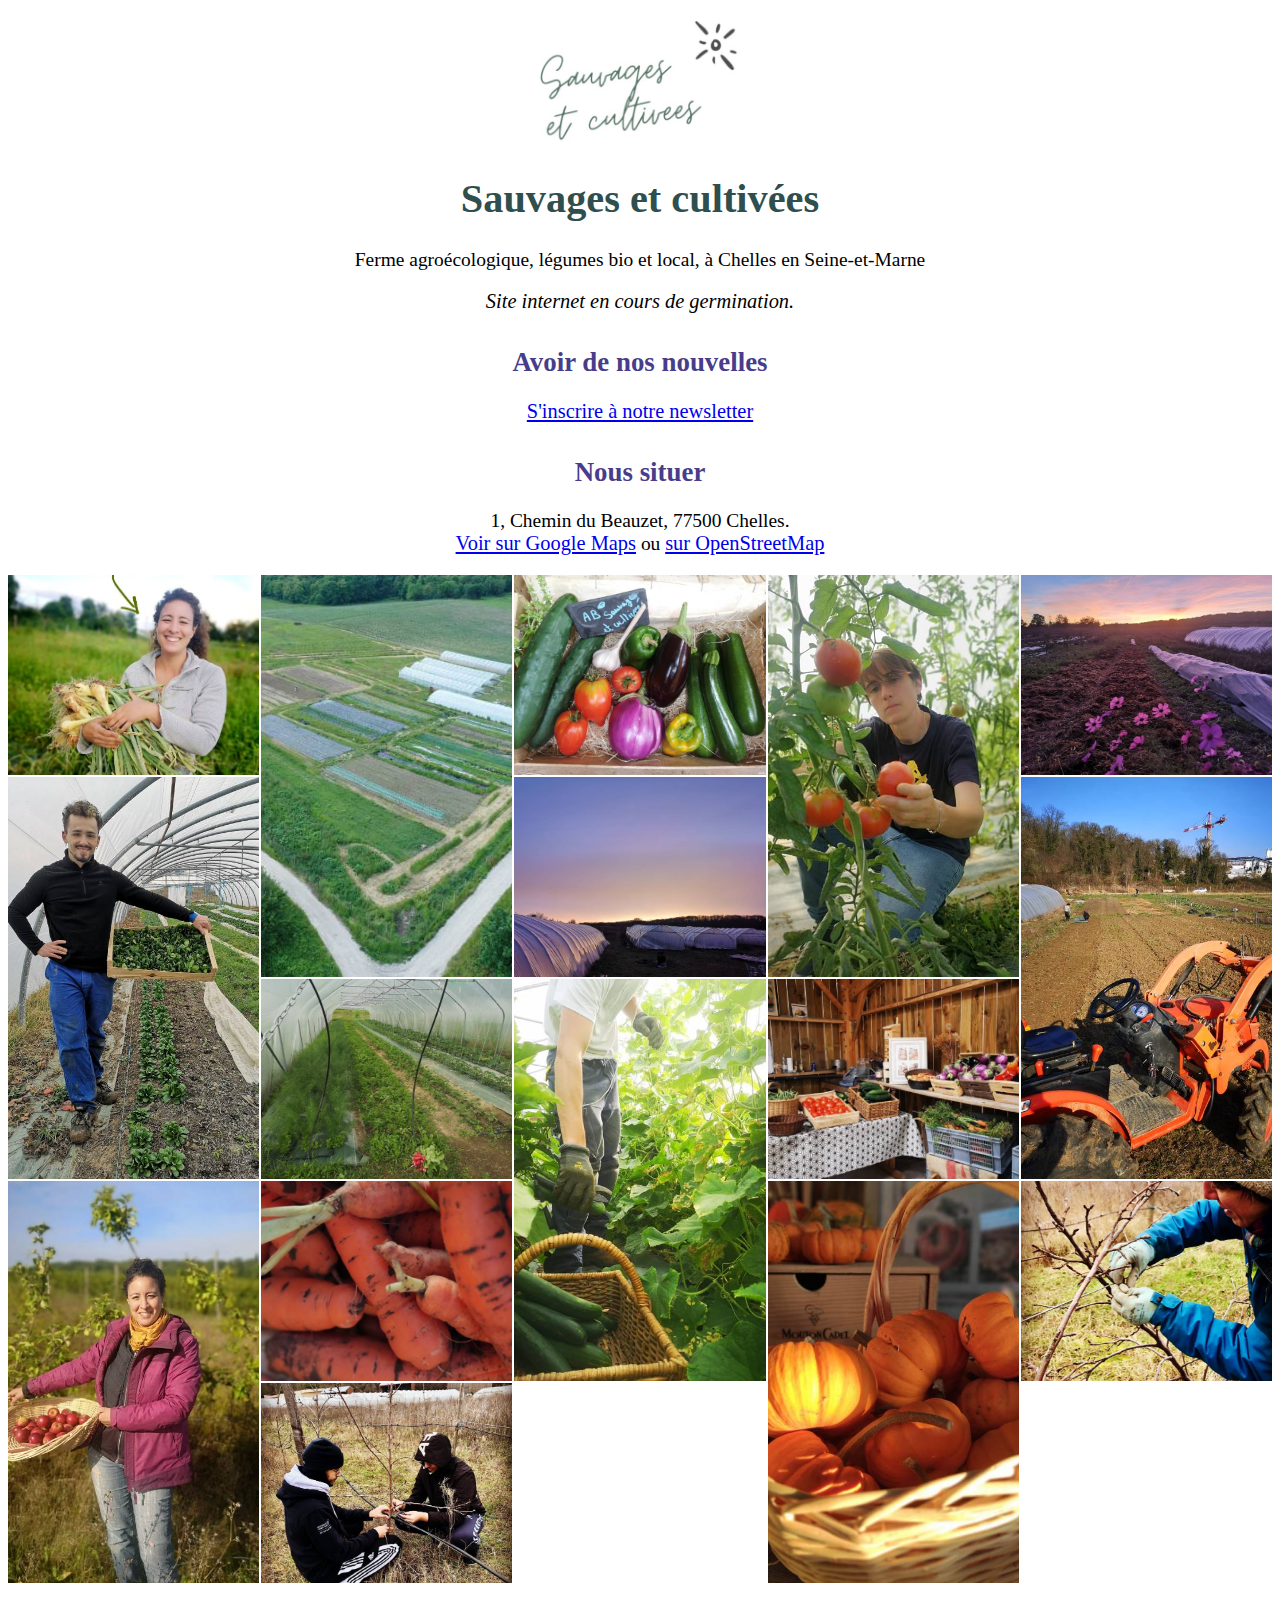
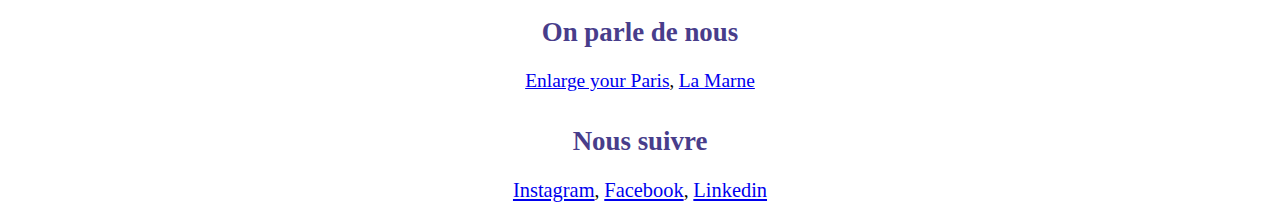
<file: index.html>
<!DOCTYPE html>
<html lang="fr" data-theme="light">
  <head>
    <title>Sauvages et cultivées</title>
    <meta charset="utf-8">
    <meta name="viewport" content="width=device-width, initial-scale=1.0, maximum-scale=1.0, user-scalable=no">
    <link rel="shortcut icon" type="image/png" href="img/logo.png">
    <link rel="stylesheet" href="css/main.css">
    <link rel="stylesheet" href="css/grid-gallery.min.css">
  </head>
  <body>
    <div class="content">
      <p><img src="img/logo.png" alt="Sauvages et cultivées" style="width: 200px;" /></p>

      <h1>Sauvages et cultivées</h1>
      <p>Ferme agroécologique, légumes bio et local, à Chelles en Seine-et-Marne</p>

      <p><i>Site internet en cours de germination.</i></p>

      <h2>Avoir de nos nouvelles</h2>

      <p><a href="newsletter.html">S'inscrire à notre newsletter</a></p>

      <h2>Nous situer</h2>

      <p>
        1, Chemin du Beauzet, 77500 Chelles.<br />
        <a href="https://www.google.fr/maps/place/Sauvages+et+Cultiv%C3%A9es/@48.8879302,2.567961,573m/data=!3m2!1e3!4b1!4m6!3m5!1s0x8e0664ecee79ea49:0xa7303824a99e4bd4!8m2!3d48.8879267!4d2.5701497!16s%2Fg%2F11t2t_ygml" target="_blank">Voir sur Google Maps</a> ou
        <a href="https://www.openstreetmap.org/way/842145702" target="_blank">sur OpenStreetMap</a>
      </p>

      <div class="gg-container">
        <div class="gg-box">
          <img src="img/hannane.jpg" loading="lazy" />
          <img src="img/0.jpg" loading="lazy" />
          <img src="img/1.jpg" loading="lazy" />
          <img src="img/2.jpg" loading="lazy" />
          <img src="img/3.jpg" loading="lazy" />
          <img src="img/4.jpg" loading="lazy" />
          <img src="img/5.jpg" loading="lazy" />
          <img src="img/6.jpg" loading="lazy" />
          <img src="img/7.jpg" loading="lazy" />
          <img src="img/8.jpg" loading="lazy" />
          <img src="img/9.jpg" loading="lazy" />
          <img src="img/10.jpg" loading="lazy" />
          <img src="img/11.jpg" loading="lazy" />
          <img src="img/12.jpg" loading="lazy" />
          <img src="img/13.jpg" loading="lazy" />
          <img src="img/14.jpg" loading="lazy" />
        </div>
      </div>

      <h2>On parle de nous</h2>

      <a href="https://www.enlargeyourparis.fr/societe/a-chelles-hanane-somi-fait-pousser-un-autre-monde-dans-son-verger-maraicher" target="_blank">Enlarge your Paris</a>,
      <a href="https://actu.fr/ile-de-france/chelles_77108/chelles-elle-tient-une-ferme-dans-la-ville_54739093.html" target="_blank">La Marne</a>

      <h2>Nous suivre</h2>

      <p>
        <a href="https://www.instagram.com/sauvages_cultivees/" target="_blank">Instagram</a>,
        <a href="https://www.facebook.com/sauvagesetcultivees.chelles77" target="_blank">Facebook</a>,
        <a href="https://www.linkedin.com/company/sauvages-et-cultivées/" target="_blank">Linkedin</a>
      </p>
    </div>
    <script src="js/grid-gallery.min.js"></script>
  </body>
</html>
</file>
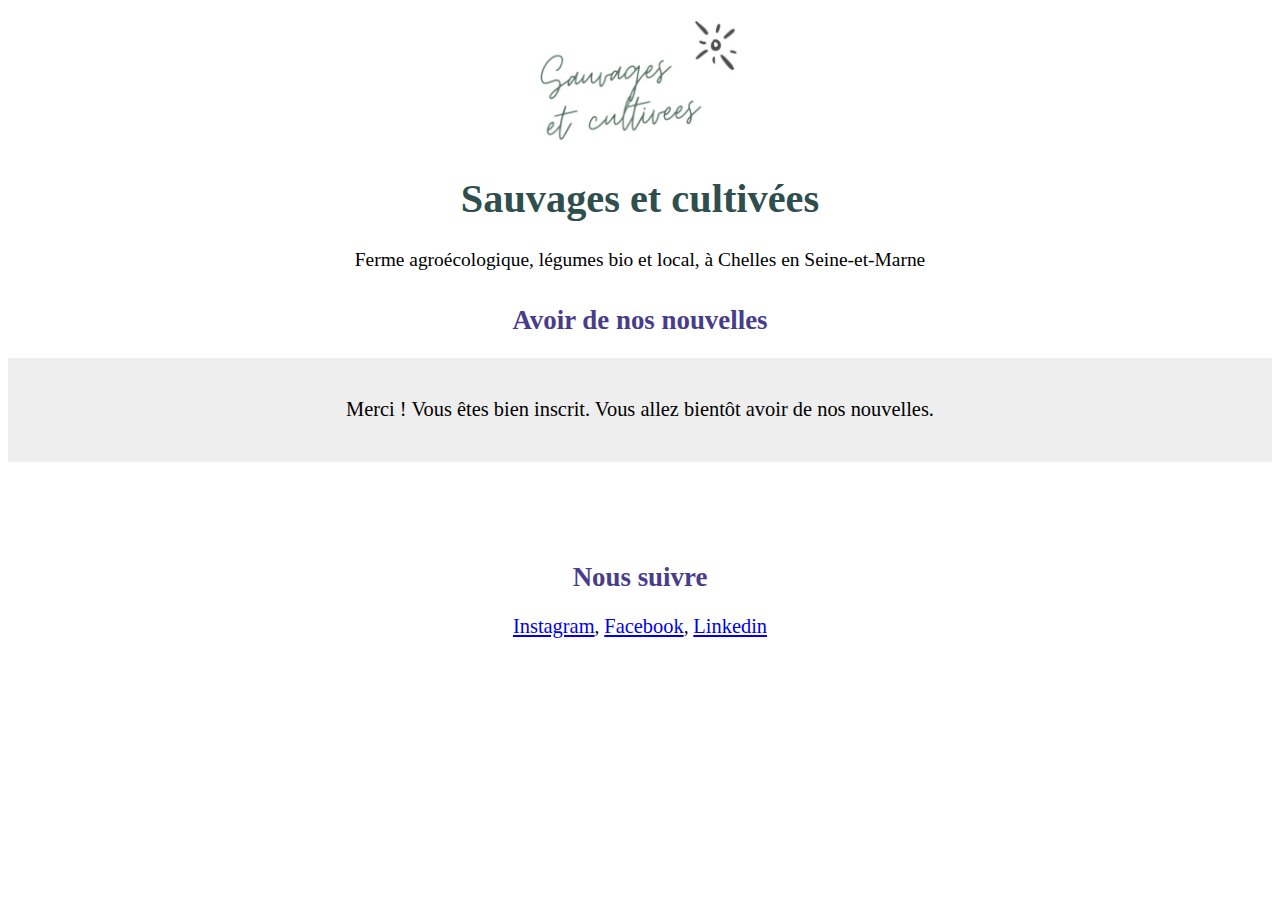
<file: newsletter-confirmation.html>
<!DOCTYPE html>
<html lang="fr" data-theme="light">
  <head>
    <title>Sauvages et cultivées</title>
    <meta charset="utf-8">
    <meta name="viewport" content="width=device-width, initial-scale=1.0, maximum-scale=1.0, user-scalable=no">
    <link rel="shortcut icon" type="image/png" href="img/logo.png">
    <link rel="stylesheet" href="css/main.css">

      <link rel="stylesheet" href="https://sibforms.com/forms/end-form/build/sib-styles.css">
  </head>
  <body>
    <div class="content">
      <p><a href="/"><img src="img/logo.png" alt="Sauvages et cultivées" style="width: 200px;" /></a></p>

      <h1>Sauvages et cultivées</h1>
      <p>Ferme agroécologique, légumes bio et local, à Chelles en Seine-et-Marne</p>

      <h2>Avoir de nos nouvelles</h2>

      <div style="margin: 0 0 100px 0; padding: 20px; background-color: #eee;">
        <p>Merci ! Vous êtes bien inscrit. Vous allez bientôt avoir de nos nouvelles.</p>
      </div>


      <h2>Nous suivre</h2>

      <p>
        <a href="https://www.instagram.com/sauvages_cultivees/" target="_blank">Instagram</a>,
        <a href="https://www.facebook.com/sauvagesetcultivees.chelles77" target="_blank">Facebook</a>,
        <a href="https://www.linkedin.com/company/sauvages-et-cultivées/" target="_blank">Linkedin</a>
      </p>
    </div>
  </body>
</html>
</file>
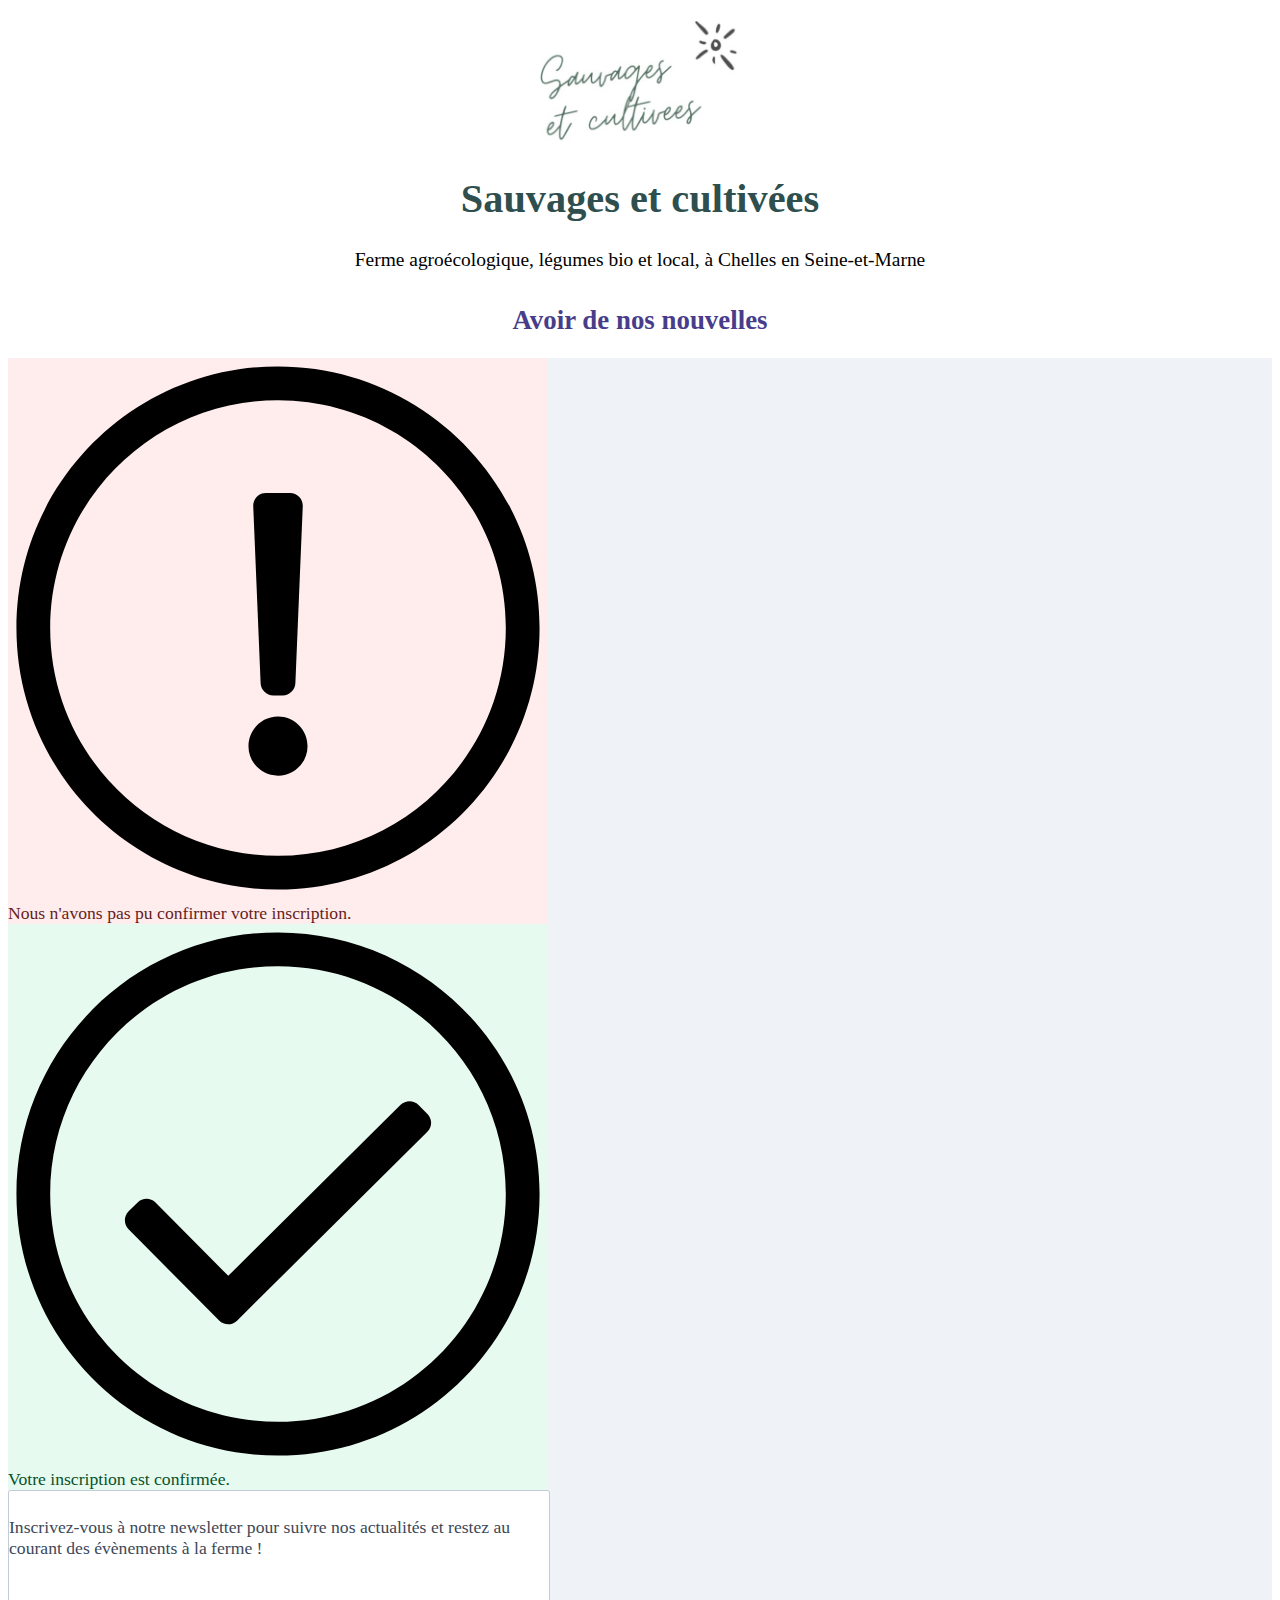
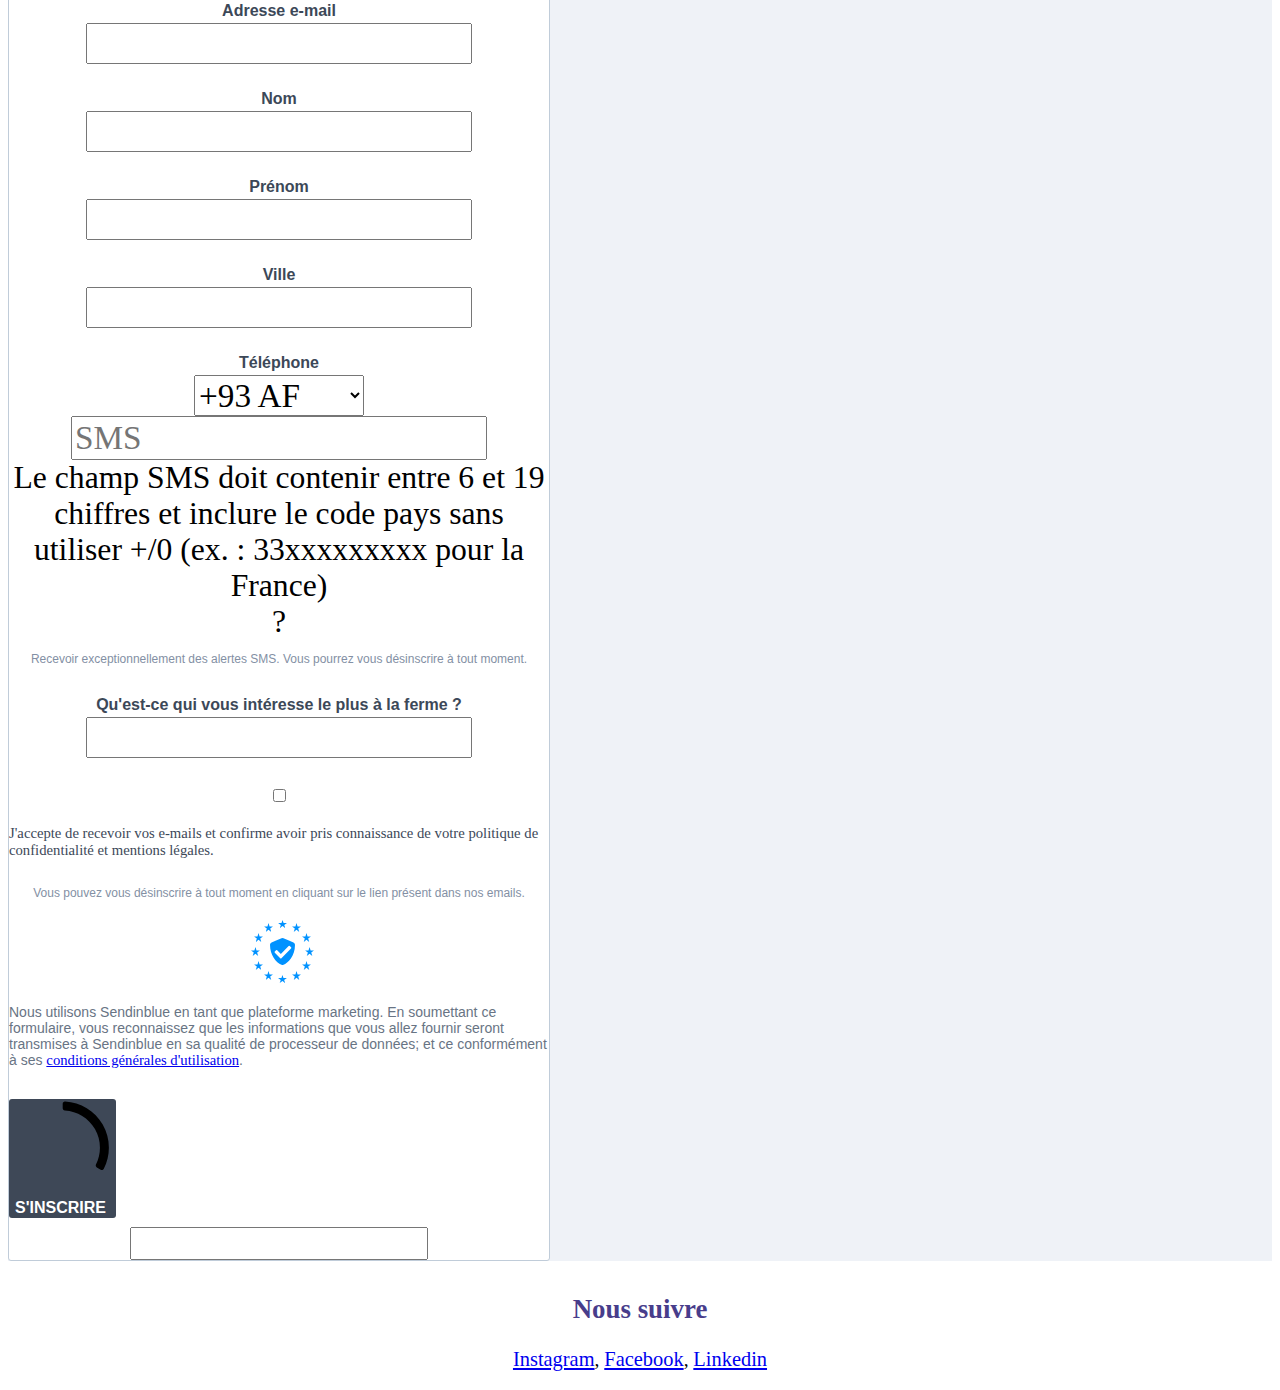
<file: newsletter.html>
<!DOCTYPE html>
<html lang="fr" data-theme="light">
  <head>
    <title>Sauvages et cultivées</title>
    <meta charset="utf-8">
    <meta name="viewport" content="width=device-width, initial-scale=1.0, maximum-scale=1.0, user-scalable=no">
    <link rel="shortcut icon" type="image/png" href="img/logo.png">
    <link rel="stylesheet" href="css/main.css">

      <link rel="stylesheet" href="https://sibforms.com/forms/end-form/build/sib-styles.css">
  </head>
  <body>
    <div class="content">
      <p><a href="/"><img src="img/logo.png" alt="Sauvages et cultivées" style="width: 200px;" /></a></p>

      <h1>Sauvages et cultivées</h1>
      <p>Ferme agroécologique, légumes bio et local, à Chelles en Seine-et-Marne</p>

      <h2>Avoir de nos nouvelles</h2>

  
  <div class="sib-form" style="text-align: center;
           background-color: #EFF2F7;                                 ">
    <div id="sib-form-container" class="sib-form-container">
      <div id="error-message" class="sib-form-message-panel" style="font-size:16px; text-align:left; font-family:&quot;Helvetica&quot;, sans-serif; color:#661d1d; background-color:#ffeded; border-radius:3px; border-color:#ff4949;max-width:540px;">
        <div class="sib-form-message-panel__text sib-form-message-panel__text--center">
          <svg viewBox="0 0 512 512" class="sib-icon sib-notification__icon">
            <path d="M256 40c118.621 0 216 96.075 216 216 0 119.291-96.61 216-216 216-119.244 0-216-96.562-216-216 0-119.203 96.602-216 216-216m0-32C119.043 8 8 119.083 8 256c0 136.997 111.043 248 248 248s248-111.003 248-248C504 119.083 392.957 8 256 8zm-11.49 120h22.979c6.823 0 12.274 5.682 11.99 12.5l-7 168c-.268 6.428-5.556 11.5-11.99 11.5h-8.979c-6.433 0-11.722-5.073-11.99-11.5l-7-168c-.283-6.818 5.167-12.5 11.99-12.5zM256 340c-15.464 0-28 12.536-28 28s12.536 28 28 28 28-12.536 28-28-12.536-28-28-28z" />
          </svg>
          <span class="sib-form-message-panel__inner-text">
                            Nous n&#039;avons pas pu confirmer votre inscription.
                        </span>
        </div>
      </div>
      <div></div>
      <div id="success-message" class="sib-form-message-panel" style="font-size:16px; text-align:left; font-family:&quot;Helvetica&quot;, sans-serif; color:#085229; background-color:#e7faf0; border-radius:3px; border-color:#13ce66;max-width:540px;">
        <div class="sib-form-message-panel__text sib-form-message-panel__text--center">
          <svg viewBox="0 0 512 512" class="sib-icon sib-notification__icon">
            <path d="M256 8C119.033 8 8 119.033 8 256s111.033 248 248 248 248-111.033 248-248S392.967 8 256 8zm0 464c-118.664 0-216-96.055-216-216 0-118.663 96.055-216 216-216 118.664 0 216 96.055 216 216 0 118.663-96.055 216-216 216zm141.63-274.961L217.15 376.071c-4.705 4.667-12.303 4.637-16.97-.068l-85.878-86.572c-4.667-4.705-4.637-12.303.068-16.97l8.52-8.451c4.705-4.667 12.303-4.637 16.97.068l68.976 69.533 163.441-162.13c4.705-4.667 12.303-4.637 16.97.068l8.451 8.52c4.668 4.705 4.637 12.303-.068 16.97z" />
          </svg>
          <span class="sib-form-message-panel__inner-text">
                            Votre inscription est confirmée.
                        </span>
        </div>
      </div>
      <div></div>
      <div id="sib-container" class="sib-container--large sib-container--vertical" style="text-align:center; background-color:rgba(255,255,255,1); max-width:540px; border-radius:3px; border-width:1px; border-color:#C0CCD9; border-style:solid; direction:ltr">
        <form id="sib-form" method="POST" action="https://10167b17.sibforms.com/serve/[base64]" data-type="subscription">
          <div style="padding: 8px 0;">
            <div class="sib-form-block" style="font-size:16px; text-align:left; font-family:&quot;Helvetica&quot;, sans-serif; color:#3C4858; background-color:transparent; text-align:left">
              <div class="sib-text-form-block">
                <p>Inscrivez-vous à notre newsletter pour suivre nos actualités et restez au courant des évènements à la ferme !</p>
              </div>
            </div>
          </div>
          <div style="padding: 8px 0;">
            <div class="sib-input sib-form-block">
              <div class="form__entry entry_block">
                <div class="form__label-row ">
                  <label class="entry__label" style="font-weight: 700; text-align:left; font-size:16px; text-align:left; font-weight:700; font-family:&quot;Helvetica&quot;, sans-serif; color:#3c4858;" for="EMAIL" data-required="*">Adresse e-mail</label>
  
                  <div class="entry__field">
                    <input class="input " type="text" id="EMAIL" name="EMAIL" autocomplete="off" data-required="true" required />
                  </div>
                </div>
  
                <label class="entry__error entry__error--primary" style="font-size:16px; text-align:left; font-family:&quot;Helvetica&quot;, sans-serif; color:#661d1d; background-color:#ffeded; border-radius:3px; border-color:#ff4949;">
                </label>
              </div>
            </div>
          </div>
          <div style="padding: 8px 0;">
            <div class="sib-input sib-form-block">
              <div class="form__entry entry_block">
                <div class="form__label-row ">
                  <label class="entry__label" style="font-weight: 700; text-align:left; font-size:16px; text-align:left; font-weight:700; font-family:&quot;Helvetica&quot;, sans-serif; color:#3c4858;" for="NOM">Nom</label>
  
                  <div class="entry__field">
                    <input class="input " maxlength="200" type="text" id="NOM" name="NOM" autocomplete="off" />
                  </div>
                </div>
  
                <label class="entry__error entry__error--primary" style="font-size:16px; text-align:left; font-family:&quot;Helvetica&quot;, sans-serif; color:#661d1d; background-color:#ffeded; border-radius:3px; border-color:#ff4949;">
                </label>
              </div>
            </div>
          </div>
          <div style="padding: 8px 0;">
            <div class="sib-input sib-form-block">
              <div class="form__entry entry_block">
                <div class="form__label-row ">
                  <label class="entry__label" style="font-weight: 700; text-align:left; font-size:16px; text-align:left; font-weight:700; font-family:&quot;Helvetica&quot;, sans-serif; color:#3c4858;" for="PRENOM">Prénom</label>
  
                  <div class="entry__field">
                    <input class="input " maxlength="200" type="text" id="PRENOM" name="PRENOM" autocomplete="off" />
                  </div>
                </div>
  
                <label class="entry__error entry__error--primary" style="font-size:16px; text-align:left; font-family:&quot;Helvetica&quot;, sans-serif; color:#661d1d; background-color:#ffeded; border-radius:3px; border-color:#ff4949;">
                </label>
              </div>
            </div>
          </div>
          <div style="padding: 8px 0;">
            <div class="sib-input sib-form-block">
              <div class="form__entry entry_block">
                <div class="form__label-row ">
                  <label class="entry__label" style="font-weight: 700; text-align:left; font-size:16px; text-align:left; font-weight:700; font-family:&quot;Helvetica&quot;, sans-serif; color:#3c4858;" for="VILLE">Ville</label>
  
                  <div class="entry__field">
                    <input class="input " maxlength="200" type="text" id="VILLE" name="VILLE" autocomplete="off" />
                  </div>
                </div>
  
                <label class="entry__error entry__error--primary" style="font-size:16px; text-align:left; font-family:&quot;Helvetica&quot;, sans-serif; color:#661d1d; background-color:#ffeded; border-radius:3px; border-color:#ff4949;">
                </label>
              </div>
            </div>
          </div>
          <div style="padding: 8px 0;">
            <div class="sib-sms-field sib-form-block">
              <div class="form__entry entry_block">
                <div class="form__label-row ">
                  <label class="entry__label" style="font-weight: 700; text-align:left; font-size:16px; text-align:left; font-weight:700; font-family:&quot;Helvetica&quot;, sans-serif; color:#3c4858;" for="SMS">Téléphone</label>
  
                  <div class="sib-sms-input-wrapper" style="direction:ltr">
                    <div class="sib-sms-input" data-placeholder="" data-required="" data-country-code="FR" data-whatsapp-country-code="FR" data-value="" data-whatsappvalue="" data-attributename="SMS">
                      <div class="entry__field">
                        <select class="input" name="SMS__COUNTRY_CODE">
                          <option value="+93">
                            +93 AF
                          </option>
                          <option value="+358">
                            +358 AX
                          </option>
                          <option value="+355">
                            +355 AL
                          </option>
                          <option value="+213">
                            +213 DZ
                          </option>
                          <option value="+1684">
                            +1684 AS
                          </option>
                          <option value="+376">
                            +376 AD
                          </option>
                          <option value="+244">
                            +244 AO
                          </option>
                          <option value="+1264">
                            +1264 AI
                          </option>
                          <option value="+672">
                            +672 AQ
                          </option>
                          <option value="+1268">
                            +1268 AG
                          </option>
                          <option value="+54">
                            +54 AR
                          </option>
                          <option value="+374">
                            +374 AM
                          </option>
                          <option value="+297">
                            +297 AW
                          </option>
                          <option value="+61">
                            +61 AU
                          </option>
                          <option value="+43">
                            +43 AT
                          </option>
                          <option value="+994">
                            +994 AZ
                          </option>
                          <option value="+1242">
                            +1242 BS
                          </option>
                          <option value="+973">
                            +973 BH
                          </option>
                          <option value="+880">
                            +880 BD
                          </option>
                          <option value="+1246">
                            +1246 BB
                          </option>
                          <option value="+375">
                            +375 BY
                          </option>
                          <option value="+32">
                            +32 BE
                          </option>
                          <option value="+501">
                            +501 BZ
                          </option>
                          <option value="+229">
                            +229 BJ
                          </option>
                          <option value="+1441">
                            +1441 BM
                          </option>
                          <option value="+975">
                            +975 BT
                          </option>
                          <option value="+591">
                            +591 BO
                          </option>
                          <option value="+599">
                            +599 BQ
                          </option>
                          <option value="+387">
                            +387 BA
                          </option>
                          <option value="+267">
                            +267 BW
                          </option>
                          <option value="+47">
                            +47 BV
                          </option>
                          <option value="+55">
                            +55 BR
                          </option>
                          <option value="+246">
                            +246 IO
                          </option>
                          <option value="+673">
                            +673 BN
                          </option>
                          <option value="+359">
                            +359 BG
                          </option>
                          <option value="+226">
                            +226 BF
                          </option>
                          <option value="+257">
                            +257 BI
                          </option>
                          <option value="+855">
                            +855 KH
                          </option>
                          <option value="+237">
                            +237 CM
                          </option>
                          <option value="+1">
                            +1 CA
                          </option>
                          <option value="+238">
                            +238 CV
                          </option>
                          <option value="+1345">
                            +1345 KY
                          </option>
                          <option value="+236">
                            +236 CF
                          </option>
                          <option value="+235">
                            +235 TD
                          </option>
                          <option value="+56">
                            +56 CL
                          </option>
                          <option value="+86">
                            +86 CN
                          </option>
                          <option value="+61">
                            +61 CX
                          </option>
                          <option value="+61">
                            +61 CC
                          </option>
                          <option value="+57">
                            +57 CO
                          </option>
                          <option value="+269">
                            +269 KM
                          </option>
                          <option value="+242">
                            +242 CG
                          </option>
                          <option value="+243">
                            +243 CD
                          </option>
                          <option value="+682">
                            +682 CK
                          </option>
                          <option value="+506">
                            +506 CR
                          </option>
                          <option value="+225">
                            +225 CI
                          </option>
                          <option value="+385">
                            +385 HR
                          </option>
                          <option value="+53">
                            +53 CU
                          </option>
                          <option value="+599">
                            +599 CW
                          </option>
                          <option value="+357">
                            +357 CY
                          </option>
                          <option value="+420">
                            +420 CZ
                          </option>
                          <option value="+45">
                            +45 DK
                          </option>
                          <option value="+253">
                            +253 DJ
                          </option>
                          <option value="+1767">
                            +1767 DM
                          </option>
                          <option value="+1809">
                            +1809 DO
                          </option>
                          <option value="+1829">
                            +1829 DO
                          </option>
                          <option value="+1849">
                            +1849 DO
                          </option>
                          <option value="+593">
                            +593 EC
                          </option>
                          <option value="+20">
                            +20 EG
                          </option>
                          <option value="+503">
                            +503 SV
                          </option>
                          <option value="+240">
                            +240 GQ
                          </option>
                          <option value="+291">
                            +291 ER
                          </option>
                          <option value="+372">
                            +372 EE
                          </option>
                          <option value="+251">
                            +251 ET
                          </option>
                          <option value="+500">
                            +500 FK
                          </option>
                          <option value="+298">
                            +298 FO
                          </option>
                          <option value="+679">
                            +679 FJ
                          </option>
                          <option value="+358">
                            +358 FI
                          </option>
                          <option value="+33">
                            +33 FR
                          </option>
                          <option value="+594">
                            +594 GF
                          </option>
                          <option value="+689">
                            +689 PF
                          </option>
                          <option value="+262">
                            +262 TF
                          </option>
                          <option value="+241">
                            +241 GA
                          </option>
                          <option value="+220">
                            +220 GM
                          </option>
                          <option value="+995">
                            +995 GE
                          </option>
                          <option value="+49">
                            +49 DE
                          </option>
                          <option value="+233">
                            +233 GH
                          </option>
                          <option value="+350">
                            +350 GI
                          </option>
                          <option value="+30">
                            +30 GR
                          </option>
                          <option value="+299">
                            +299 GL
                          </option>
                          <option value="+1473">
                            +1473 GD
                          </option>
                          <option value="+590">
                            +590 GP
                          </option>
                          <option value="+1671">
                            +1671 GU
                          </option>
                          <option value="+502">
                            +502 GT
                          </option>
                          <option value="+44">
                            +44 GG
                          </option>
                          <option value="+224">
                            +224 GN
                          </option>
                          <option value="+245">
                            +245 GW
                          </option>
                          <option value="+592">
                            +592 GY
                          </option>
                          <option value="+509">
                            +509 HT
                          </option>
                          <option value="+672">
                            +672 HM
                          </option>
                          <option value="+379">
                            +379 VA
                          </option>
                          <option value="+504">
                            +504 HN
                          </option>
                          <option value="+852">
                            +852 HK
                          </option>
                          <option value="+36">
                            +36 HU
                          </option>
                          <option value="+354">
                            +354 IS
                          </option>
                          <option value="+91">
                            +91 IN
                          </option>
                          <option value="+62">
                            +62 ID
                          </option>
                          <option value="+98">
                            +98 IR
                          </option>
                          <option value="+964">
                            +964 IQ
                          </option>
                          <option value="+353">
                            +353 IE
                          </option>
                          <option value="+44">
                            +44 IM
                          </option>
                          <option value="+972">
                            +972 IL
                          </option>
                          <option value="+39">
                            +39 IT
                          </option>
                          <option value="+1876">
                            +1876 JM
                          </option>
                          <option value="+81">
                            +81 JP
                          </option>
                          <option value="+44">
                            +44 JE
                          </option>
                          <option value="+962">
                            +962 JO
                          </option>
                          <option value="+7">
                            +7 KZ
                          </option>
                          <option value="+254">
                            +254 KE
                          </option>
                          <option value="+686">
                            +686 KI
                          </option>
                          <option value="+850">
                            +850 KP
                          </option>
                          <option value="+82">
                            +82 KR
                          </option>
                          <option value="+965">
                            +965 KW
                          </option>
                          <option value="+996">
                            +996 KG
                          </option>
                          <option value="+856">
                            +856 LA
                          </option>
                          <option value="+371">
                            +371 LV
                          </option>
                          <option value="+961">
                            +961 LB
                          </option>
                          <option value="+266">
                            +266 LS
                          </option>
                          <option value="+231">
                            +231 LR
                          </option>
                          <option value="+218">
                            +218 LY
                          </option>
                          <option value="+423">
                            +423 LI
                          </option>
                          <option value="+370">
                            +370 LT
                          </option>
                          <option value="+352">
                            +352 LU
                          </option>
                          <option value="+853">
                            +853 MO
                          </option>
                          <option value="+389">
                            +389 MK
                          </option>
                          <option value="+261">
                            +261 MG
                          </option>
                          <option value="+265">
                            +265 MW
                          </option>
                          <option value="+60">
                            +60 MY
                          </option>
                          <option value="+960">
                            +960 MV
                          </option>
                          <option value="+223">
                            +223 ML
                          </option>
                          <option value="+356">
                            +356 MT
                          </option>
                          <option value="+692">
                            +692 MH
                          </option>
                          <option value="+596">
                            +596 MQ
                          </option>
                          <option value="+222">
                            +222 MR
                          </option>
                          <option value="+230">
                            +230 MU
                          </option>
                          <option value="+262">
                            +262 YT
                          </option>
                          <option value="+52">
                            +52 MX
                          </option>
                          <option value="+691">
                            +691 FM
                          </option>
                          <option value="+373">
                            +373 MD
                          </option>
                          <option value="+377">
                            +377 MC
                          </option>
                          <option value="+976">
                            +976 MN
                          </option>
                          <option value="+382">
                            +382 ME
                          </option>
                          <option value="+1664">
                            +1664 MS
                          </option>
                          <option value="+212">
                            +212 MA
                          </option>
                          <option value="+258">
                            +258 MZ
                          </option>
                          <option value="+95">
                            +95 MM
                          </option>
                          <option value="+264">
                            +264 NA
                          </option>
                          <option value="+674">
                            +674 NR
                          </option>
                          <option value="+977">
                            +977 NP
                          </option>
                          <option value="+31">
                            +31 NL
                          </option>
                          <option value="+687">
                            +687 NC
                          </option>
                          <option value="+64">
                            +64 NZ
                          </option>
                          <option value="+505">
                            +505 NI
                          </option>
                          <option value="+227">
                            +227 NE
                          </option>
                          <option value="+234">
                            +234 NG
                          </option>
                          <option value="+683">
                            +683 NU
                          </option>
                          <option value="+672">
                            +672 NF
                          </option>
                          <option value="+1670">
                            +1670 MP
                          </option>
                          <option value="+47">
                            +47 NO
                          </option>
                          <option value="+968">
                            +968 OM
                          </option>
                          <option value="+92">
                            +92 PK
                          </option>
                          <option value="+680">
                            +680 PW
                          </option>
                          <option value="+970">
                            +970 PS
                          </option>
                          <option value="+507">
                            +507 PA
                          </option>
                          <option value="+675">
                            +675 PG
                          </option>
                          <option value="+595">
                            +595 PY
                          </option>
                          <option value="+51">
                            +51 PE
                          </option>
                          <option value="+63">
                            +63 PH
                          </option>
                          <option value="+64">
                            +64 PN
                          </option>
                          <option value="+48">
                            +48 PL
                          </option>
                          <option value="+351">
                            +351 PT
                          </option>
                          <option value="+1787">
                            +1787 PR
                          </option>
                          <option value="+974">
                            +974 QA
                          </option>
                          <option value="+383">
                            +383 XK
                          </option>
                          <option value="+262">
                            +262 RE
                          </option>
                          <option value="+40">
                            +40 RO
                          </option>
                          <option value="+7">
                            +7 RU
                          </option>
                          <option value="+250">
                            +250 RW
                          </option>
                          <option value="+590">
                            +590 BL
                          </option>
                          <option value="+290">
                            +290 SH
                          </option>
                          <option value="+1869">
                            +1869 KN
                          </option>
                          <option value="+1758">
                            +1758 LC
                          </option>
                          <option value="+590">
                            +590 MF
                          </option>
                          <option value="+508">
                            +508 PM
                          </option>
                          <option value="+1784">
                            +1784 VC
                          </option>
                          <option value="+685">
                            +685 WS
                          </option>
                          <option value="+378">
                            +378 SM
                          </option>
                          <option value="+239">
                            +239 ST
                          </option>
                          <option value="+966">
                            +966 SA
                          </option>
                          <option value="+221">
                            +221 SN
                          </option>
                          <option value="+381">
                            +381 RS
                          </option>
                          <option value="+248">
                            +248 SC
                          </option>
                          <option value="+232">
                            +232 SL
                          </option>
                          <option value="+65">
                            +65 SG
                          </option>
                          <option value="+1721">
                            +1721 SX
                          </option>
                          <option value="+421">
                            +421 SK
                          </option>
                          <option value="+386">
                            +386 SI
                          </option>
                          <option value="+677">
                            +677 SB
                          </option>
                          <option value="+252">
                            +252 SO
                          </option>
                          <option value="+27">
                            +27 ZA
                          </option>
                          <option value="+500">
                            +500 GS
                          </option>
                          <option value="+211">
                            +211 SS
                          </option>
                          <option value="+34">
                            +34 ES
                          </option>
                          <option value="+94">
                            +94 LK
                          </option>
                          <option value="+249">
                            +249 SD
                          </option>
                          <option value="+597">
                            +597 SR
                          </option>
                          <option value="+47">
                            +47 SJ
                          </option>
                          <option value="+268">
                            +268 SZ
                          </option>
                          <option value="+46">
                            +46 SE
                          </option>
                          <option value="+41">
                            +41 CH
                          </option>
                          <option value="+963">
                            +963 SY
                          </option>
                          <option value="+886">
                            +886 TW
                          </option>
                          <option value="+992">
                            +992 TJ
                          </option>
                          <option value="+255">
                            +255 TZ
                          </option>
                          <option value="+66">
                            +66 TH
                          </option>
                          <option value="+670">
                            +670 TL
                          </option>
                          <option value="+228">
                            +228 TG
                          </option>
                          <option value="+690">
                            +690 TK
                          </option>
                          <option value="+676">
                            +676 TO
                          </option>
                          <option value="+1868">
                            +1868 TT
                          </option>
                          <option value="+216">
                            +216 TN
                          </option>
                          <option value="+90">
                            +90 TR
                          </option>
                          <option value="+993">
                            +993 TM
                          </option>
                          <option value="+1649">
                            +1649 TC
                          </option>
                          <option value="+688">
                            +688 TV
                          </option>
                          <option value="+256">
                            +256 UG
                          </option>
                          <option value="+380">
                            +380 UA
                          </option>
                          <option value="+971">
                            +971 AE
                          </option>
                          <option value="+44">
                            +44 GB
                          </option>
                          <option value="+1">
                            +1 US
                          </option>
                          <option value="+246">
                            +246 UM
                          </option>
                          <option value="+598">
                            +598 UY
                          </option>
                          <option value="+998">
                            +998 UZ
                          </option>
                          <option value="+678">
                            +678 VU
                          </option>
                          <option value="+58">
                            +58 VE
                          </option>
                          <option value="+84">
                            +84 VN
                          </option>
                          <option value="+1284">
                            +1284 VG
                          </option>
                          <option value="+1340">
                            +1340 VI
                          </option>
                          <option value="+681">
                            +681 WF
                          </option>
                          <option value="+212">
                            +212 EH
                          </option>
                          <option value="+967">
                            +967 YE
                          </option>
                          <option value="+260">
                            +260 ZM
                          </option>
                          <option value="+263">
                            +263 ZW
                          </option>
                        </select>
                      </div>
                      <div class="entry__field" style="width: 100%">
                        <input type="tel" type="text" class="input" id="SMS" name="SMS" autocomplete="off" placeholder="SMS" />
                      </div>
                    </div>
                    <div class="sib-sms-tooltip">
                      <div class="sib-sms-tooltip__box">
                        Le champ SMS doit contenir entre 6 et 19 chiffres et inclure le code pays sans utiliser +/0 (ex. : 33xxxxxxxxx pour la France)
                      </div>
                      <span class="sib-sms-tooltip__icon">?</span>
                    </div>
                  </div>
                </div>
  
                <label class="entry__error entry__error--primary" style="font-size:16px; text-align:left; font-family:&quot;Helvetica&quot;, sans-serif; color:#661d1d; background-color:#ffeded; border-radius:3px; border-color:#ff4949;">
                </label>
                <label class="entry__error entry__error--secondary" style="font-size:16px; text-align:left; font-family:&quot;Helvetica&quot;, sans-serif; color:#661d1d; background-color:#ffeded; border-radius:3px; border-color:#ff4949;">
                </label>
                <label class="entry__specification" style="font-size:12px; text-align:left; font-family:&quot;Helvetica&quot;, sans-serif; color:#8390A4; text-align:left">
                  Recevoir exceptionnellement des alertes SMS. Vous pourrez vous désinscrire à tout moment.
                </label>
              </div>
            </div>
          </div>
          <div style="padding: 8px 0;">
            <div class="sib-input sib-form-block">
              <div class="form__entry entry_block">
                <div class="form__label-row ">
                  <label class="entry__label" style="font-weight: 700; text-align:left; font-size:16px; text-align:left; font-weight:700; font-family:&quot;Helvetica&quot;, sans-serif; color:#3c4858;" for="INTERETS">Qu&#039;est-ce qui vous intéresse le plus à la ferme ?</label>
  
                  <div class="entry__field">
                    <input class="input " maxlength="200" type="text" id="INTERETS" name="INTERETS" autocomplete="off" />
                  </div>
                </div>
  
                <label class="entry__error entry__error--primary" style="font-size:16px; text-align:left; font-family:&quot;Helvetica&quot;, sans-serif; color:#661d1d; background-color:#ffeded; border-radius:3px; border-color:#ff4949;">
                </label>
              </div>
            </div>
          </div>
          <div style="padding: 8px 0;">
            <div class="sib-optin sib-form-block" data-required="true">
              <div class="form__entry entry_mcq">
                <div class="form__label-row ">
                  <div class="entry__choice" style="">
                    <label>
                      <input type="checkbox" class="input_replaced" value="1" id="OPT_IN" name="OPT_IN" required />
                      <span class="checkbox checkbox_tick_positive"
              style="margin-left:"
              ></span><span style="font-size:14px; text-align:left; font-family:&quot;Helvetica&quot;, sans-serif; color:#3C4858; background-color:transparent;"><p>J'accepte de recevoir vos e-mails et confirme avoir pris connaissance de votre politique de confidentialité et mentions légales.</p><span data-required="*" style="display: inline;" class="entry__label entry__label_optin"></span></span> </label>
                  </div>
                </div>
                <label class="entry__error entry__error--primary" style="font-size:16px; text-align:left; font-family:&quot;Helvetica&quot;, sans-serif; color:#661d1d; background-color:#ffeded; border-radius:3px; border-color:#ff4949;">
                </label>
                <label class="entry__specification" style="font-size:12px; text-align:left; font-family:&quot;Helvetica&quot;, sans-serif; color:#8390A4; text-align:left">
                  Vous pouvez vous désinscrire à tout moment en cliquant sur le lien présent dans nos emails.
                </label>
              </div>
            </div>
          </div>
          <div style="padding: 8px 0;">
            <div class="sib-form__declaration" style="direction:ltr">
              <div class="declaration-block-icon">
                <svg class="icon__SVG" width="0" height="0" version="1.1" xmlns="http://www.w3.org/2000/svg">
                  <defs>
                    <symbol id="svgIcon-sphere" viewBox="0 0 63 63">
                      <path class="path1" d="M31.54 0l1.05 3.06 3.385-.01-2.735 1.897 1.05 3.042-2.748-1.886-2.738 1.886 1.044-3.05-2.745-1.897h3.393zm13.97 3.019L46.555 6.4l3.384.01-2.743 2.101 1.048 3.387-2.752-2.1-2.752 2.1 1.054-3.382-2.745-2.105h3.385zm9.998 10.056l1.039 3.382h3.38l-2.751 2.1 1.05 3.382-2.744-2.091-2.743 2.091 1.054-3.381-2.754-2.1h3.385zM58.58 27.1l1.04 3.372h3.379l-2.752 2.096 1.05 3.387-2.744-2.091-2.75 2.092 1.054-3.387-2.747-2.097h3.376zm-3.076 14.02l1.044 3.364h3.385l-2.743 2.09 1.05 3.392-2.744-2.097-2.743 2.097 1.052-3.377-2.752-2.117 3.385-.01zm-9.985 9.91l1.045 3.364h3.393l-2.752 2.09 1.05 3.393-2.745-2.097-2.743 2.097 1.05-3.383-2.751-2.1 3.384-.01zM31.45 55.01l1.044 3.043 3.393-.008-2.752 1.9L34.19 63l-2.744-1.895-2.748 1.891 1.054-3.05-2.743-1.9h3.384zm-13.934-3.98l1.036 3.364h3.402l-2.752 2.09 1.053 3.393-2.747-2.097-2.752 2.097 1.053-3.382-2.743-2.1 3.384-.01zm-9.981-9.91l1.045 3.364h3.398l-2.748 2.09 1.05 3.392-2.753-2.1-2.752 2.096 1.053-3.382-2.743-2.102 3.384-.009zM4.466 27.1l1.038 3.372H8.88l-2.752 2.097 1.053 3.387-2.743-2.09-2.748 2.09 1.053-3.387L0 30.472h3.385zm3.069-14.025l1.045 3.382h3.395L9.23 18.56l1.05 3.381-2.752-2.09-2.752 2.09 1.053-3.381-2.744-2.1h3.384zm9.99-10.056L18.57 6.4l3.393.01-2.743 2.1 1.05 3.373-2.754-2.092-2.751 2.092 1.053-3.382-2.744-2.1h3.384zm24.938 19.394l-10-4.22a2.48 2.48 0 00-1.921 0l-10 4.22A2.529 2.529 0 0019 24.75c0 10.47 5.964 17.705 11.537 20.057a2.48 2.48 0 001.921 0C36.921 42.924 44 36.421 44 24.75a2.532 2.532 0 00-1.537-2.336zm-2.46 6.023l-9.583 9.705a.83.83 0 01-1.177 0l-5.416-5.485a.855.855 0 010-1.192l1.177-1.192a.83.83 0 011.177 0l3.65 3.697 7.819-7.916a.83.83 0 011.177 0l1.177 1.191a.843.843 0 010 1.192z" fill="#0092FF"></path>
                    </symbol>
                  </defs>
                </svg>
                <svg class="svgIcon-sphere" style="width:63px; height:63px;">
                  <use xlink:href="#svgIcon-sphere"></use>
                </svg>
              </div>
              <p style="font-size:14px; text-align:left; font-family:&quot;Helvetica&quot;, sans-serif; color:#687484; background-color:transparent;">
                Nous utilisons Sendinblue en tant que plateforme marketing. En soumettant ce formulaire, vous reconnaissez que les informations que vous allez fournir seront transmises à Sendinblue en sa qualité de processeur de données; et ce conformément à ses <a target="_blank" class="clickable_link" href="https://fr.sendinblue.com/legal/termsofuse/">conditions générales d'utilisation</a>.
              </p>
            </div>
  
          </div>
          <div style="padding: 8px 0;">
            <div class="sib-form-block" style="text-align: left">
              <button class="sib-form-block__button sib-form-block__button-with-loader" style="font-size:16px; text-align:left; font-weight:700; font-family:&quot;Helvetica&quot;, sans-serif; color:#FFFFFF; background-color:#3E4857; border-radius:3px; border-width:0px;" form="sib-form" type="submit">
                <svg class="icon clickable__icon progress-indicator__icon sib-hide-loader-icon" viewBox="0 0 512 512">
                  <path d="M460.116 373.846l-20.823-12.022c-5.541-3.199-7.54-10.159-4.663-15.874 30.137-59.886 28.343-131.652-5.386-189.946-33.641-58.394-94.896-95.833-161.827-99.676C261.028 55.961 256 50.751 256 44.352V20.309c0-6.904 5.808-12.337 12.703-11.982 83.556 4.306 160.163 50.864 202.11 123.677 42.063 72.696 44.079 162.316 6.031 236.832-3.14 6.148-10.75 8.461-16.728 5.01z" />
                </svg>
                S&#039;INSCRIRE
              </button>
            </div>
          </div>
  
          <input type="text" name="email_address_check" value="" class="input--hidden">
          <input type="hidden" name="locale" value="fr">
        </form>
      </div>
    </div>
  </div>


      <h2>Nous suivre</h2>

      <p>
        <a href="https://www.instagram.com/sauvages_cultivees/" target="_blank">Instagram</a>,
        <a href="https://www.facebook.com/sauvagesetcultivees.chelles77" target="_blank">Facebook</a>,
        <a href="https://www.linkedin.com/company/sauvages-et-cultivées/" target="_blank">Linkedin</a>
      </p>
    </div>

      <script>
        window.REQUIRED_CODE_ERROR_MESSAGE = 'Veuillez choisir un code pays';
        window.LOCALE = 'fr';
        window.EMAIL_INVALID_MESSAGE = window.SMS_INVALID_MESSAGE = "Les informations que vous avez fournies ne sont pas valides. Veuillez vérifier le format du champ et réessayer.";
      
        window.REQUIRED_ERROR_MESSAGE = "Vous devez renseigner ce champ. ";
      
        window.GENERIC_INVALID_MESSAGE = "Les informations que vous avez fournies ne sont pas valides. Veuillez vérifier le format du champ et réessayer.";
      
      
      
      
        window.translation = {
          common: {
            selectedList: '{quantity} liste sélectionnée',
            selectedLists: '{quantity} listes sélectionnées'
          }
        };
      
        var AUTOHIDE = Boolean(0);
      </script>
      <script defer src="https://sibforms.com/forms/end-form/build/main.js"></script>
  </body>
</html>
</file>
<file: css/main.css>
* {
    font-family: Cambria, Cochin, Georgia, Times, 'Times New Roman', serif;
    font-size: 105%;
}

.content {
    text-align: center;
}

h1 {
    color: darkslategray;
    font-size: 2.4rem;
}

h2 {
    color: darkslateblue;
    font-size: 1.6rem;
    margin-top: 2rem;
}
</file>
<file: css/grid-gallery.min.css>
.gg-container{--main-color:#000;--secondary-color:#111;--txt-color:#fff;--img-bg-color:rgba(240,240,240,0.9);--backdrop-color:rgba(240,240,240,0.9);--gap-length:2px;--row-height:200px;--column-width:220px}.gg-container *[data-theme="dark"]{--main-color:#ddd;--secondary-color:#eee;--txt-color:#111;--img-bg-color:rgba(20,20,20,0.9);--backdrop-color:rgba(30,30,30,0.9)}.gg-box{display:grid;grid-template-columns:repeat(auto-fit,minmax(var(--column-width),1fr));grid-auto-rows:var(--row-height);grid-gap:var(--gap-length);margin:20px 0}.gg-box img{object-fit:cover;cursor:pointer;width:100%;height:100%;background:var(--img-bg-color)}.gg-box img:hover{opacity:.98}#gg-screen{position:fixed;width:100%;height:100%;top:0;left:0;background:var(--backdrop-color);z-index:9999;text-align:center}#gg-screen .gg-image{height:100%;display:inline-flex;justify-content:center;align-items:center}#gg-screen .gg-image img{max-width:100%;max-height:100%;margin:0 auto}.gg-btn{width:35px;height:35px;background:var(--main-color);color:var(--txt-color);text-align:center;line-height:35px;cursor:pointer;-moz-transition:all .4s ease;-o-transition:all .4s ease;-webkit-transition:all .4s ease;transition:all .4s ease;font-size:20px;box-sizing:border-box;padding-left:2px;position:fixed;bottom:10px}.gg-btn:hover{background:var(--secondary-color)}.gg-close{top:10px}.gg-close,.gg-next{right:10px}.gg-prev{right:50px}.gg-prev,.gg-next{bottom:10px}@media(min-width:478px){.gg-box img:nth-child(2n):not(:last-of-type){grid-row-end:span 2}[data-layout="horizontal"] img:nth-child(2n):not(:last-of-type){grid-column-end:span 2;grid-row-end:span 1}[data-layout="square"] img:nth-child(2n):not(:last-of-type){grid-row-end:span 1;grid-column-end:span 1}}@media(max-width:768px){.gg-box{grid-template-columns:repeat(auto-fit,minmax(150px,1fr));grid-auto-rows:calc(var(--row-height) - 15vh);margin:10px 0}}@media(max-width:450px){.gg-box{grid-template-columns:repeat(auto-fit,minmax(130px,1fr))}}
</file>
